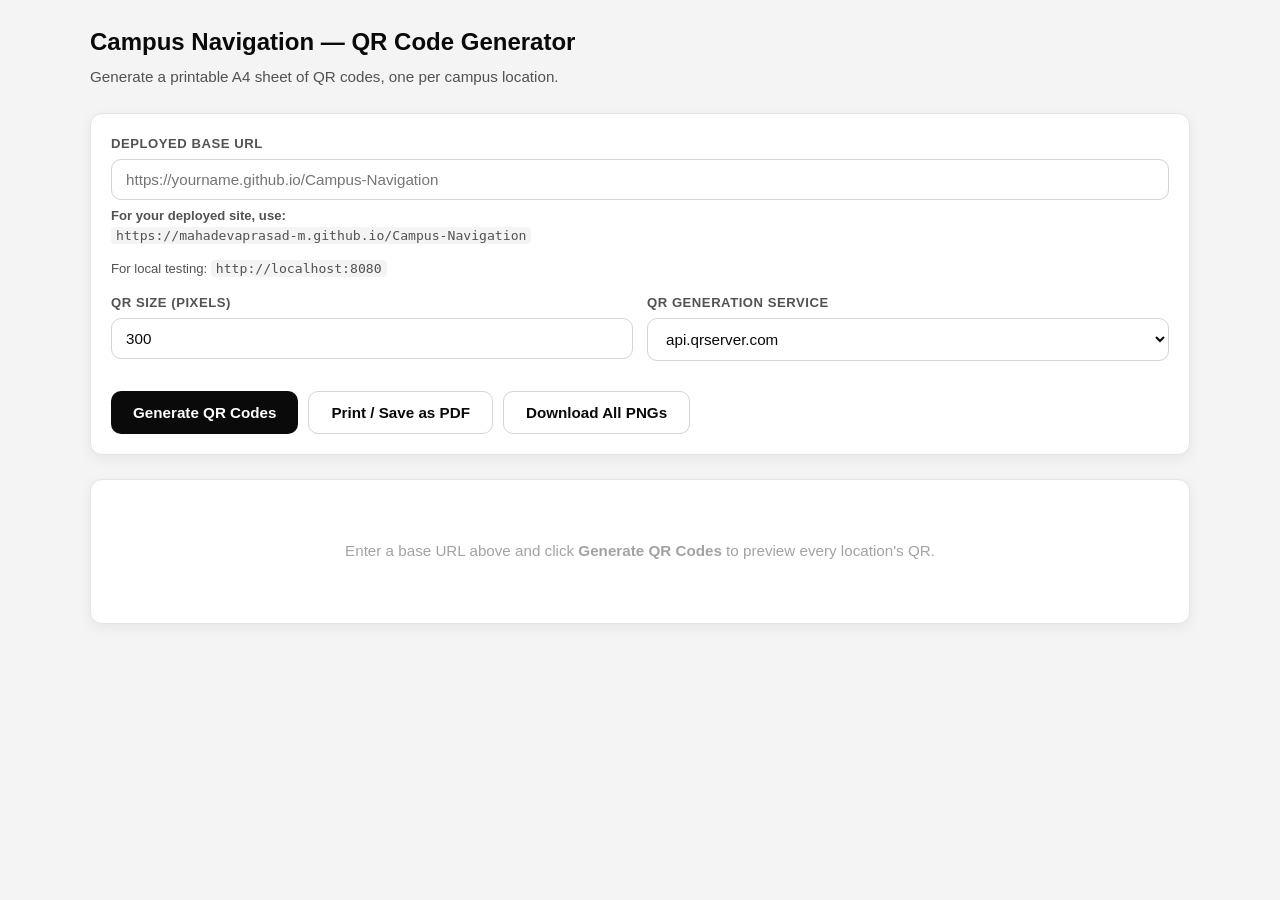
<file: qr-codes/generate-qr.html>
<!DOCTYPE html>
<html lang="en">
<head>
  <meta charset="UTF-8" />
  <meta name="viewport" content="width=device-width, initial-scale=1.0" />
  <title>QR Code Generator — Campus Navigation</title>

  <style>
    * { box-sizing: border-box; }

    body {
      margin: 0;
      padding: 24px 16px 60px;
      font-family: -apple-system, BlinkMacSystemFont, "Segoe UI", Roboto, Arial, sans-serif;
      background: #f4f4f5;
      color: #0a0a0a;
      line-height: 1.5;
    }

    .wrap { max-width: 1100px; margin: 0 auto; }

    h1 { margin: 0 0 6px; font-size: 1.5rem; }

    .subtitle { margin: 0 0 24px; color: #525252; font-size: 0.95rem; }

    /* ---- Control panel ---- */
    .panel {
      background: white;
      border-radius: 12px;
      padding: 20px;
      border: 1px solid #e5e5e5;
      box-shadow: 0 4px 14px rgba(0, 0, 0, 0.06);
      margin-bottom: 24px;
    }

    .field { margin-bottom: 14px; }
    .field:last-child { margin-bottom: 0; }

    label {
      display: block;
      font-size: 0.82rem;
      font-weight: 600;
      color: #525252;
      margin-bottom: 6px;
      text-transform: uppercase;
      letter-spacing: 0.04em;
    }

    input[type="text"],
    input[type="number"],
    select {
      width: 100%;
      padding: 11px 14px;
      border: 1px solid #d4d4d4;
      border-radius: 10px;
      font-size: 0.95rem;
      font-family: inherit;
      background: white;
      color: #0a0a0a;
    }

    input:focus, select:focus {
      outline: none;
      border-color: #0a0a0a;
      box-shadow: 0 0 0 3px rgba(10, 10, 10, 0.08);
    }

    .row {
      display: grid;
      grid-template-columns: 1fr 1fr;
      gap: 14px;
    }

    @media (max-width: 640px) {
      .row { grid-template-columns: 1fr; }
    }

    .btn {
      padding: 12px 22px;
      border: none;
      border-radius: 10px;
      font-size: 0.95rem;
      font-weight: 600;
      font-family: inherit;
      cursor: pointer;
      transition: background 0.15s, transform 0.08s;
    }

    .btn:active { transform: scale(0.98); }

    .btn-primary { background: #0a0a0a; color: white; }
    .btn-primary:hover { background: #262626; }

    .btn-secondary {
      background: white;
      color: #0a0a0a;
      border: 1px solid #d4d4d4;
    }
    .btn-secondary:hover { background: #f4f4f5; }

    .btn-row {
      display: flex;
      gap: 10px;
      flex-wrap: wrap;
      margin-top: 18px;
    }

    .hint { font-size: 0.82rem; color: #525252; margin-top: 6px; }

    .hint code {
      background: #f4f4f5;
      padding: 1px 5px;
      border-radius: 4px;
      font-size: 0.82rem;
    }

    .status {
      margin-top: 14px;
      padding: 10px 14px;
      border-radius: 10px;
      font-size: 0.88rem;
      background: #f4f4f5;
      color: #0a0a0a;
      border: 1px solid #e5e5e5;
    }

    .status.error {
      background: #fee2e2;
      color: #991b1b;
      border-color: #fecaca;
    }

    /* ---- QR sheet (3 columns) ---- */
    .sheet {
      display: grid;
      grid-template-columns: repeat(3, 1fr);
      gap: 16px;
      background: white;
      padding: 20px;
      border-radius: 12px;
      border: 1px solid #e5e5e5;
      box-shadow: 0 4px 14px rgba(0, 0, 0, 0.06);
    }

    .qr-card {
      border: 1px dashed #d4d4d4;
      border-radius: 10px;
      padding: 12px;
      text-align: center;
      background: white;
      page-break-inside: avoid;
      break-inside: avoid;
    }

    .qr-card img {
      width: 100%;
      max-width: 180px;
      height: auto;
      display: block;
      margin: 0 auto 8px;
    }

    .qr-name {
      font-size: 0.9rem;
      font-weight: 700;
      margin: 0 0 2px;
      line-height: 1.25;
    }

    .qr-id {
      font-size: 0.72rem;
      color: #525252;
      font-family: monospace;
      margin: 0 0 4px;
      word-break: break-all;
    }

    .qr-url {
      font-size: 0.68rem;
      color: #a3a3a3;
      margin: 0;
      word-break: break-all;
      line-height: 1.3;
    }

    .qr-college {
      font-size: 0.65rem;
      color: #a3a3a3;
      text-transform: uppercase;
      letter-spacing: 0.06em;
      margin-top: 6px;
    }

    .empty {
      grid-column: 1 / -1;
      text-align: center;
      padding: 40px 20px;
      color: #a3a3a3;
      font-size: 0.95rem;
    }

    /* ---- Print rules ---- */
    @media print {
      @page { size: A4 portrait; margin: 12mm; }

      body { background: white; padding: 0; }
      .wrap { max-width: 100%; }

      .panel, h1, .subtitle { display: none !important; }

      .sheet {
        box-shadow: none;
        border: none;
        padding: 0;
        gap: 10mm;
      }

      .qr-card { border: 1px dashed #a3a3a3; padding: 6mm; }

      .qr-url { display: none; }
    }
  </style>
</head>

<body>

  <div class="wrap">

    <h1>Campus Navigation — QR Code Generator</h1>
    <p class="subtitle">Generate a printable A4 sheet of QR codes, one per campus location.</p>

    <!-- ---- Control panel ---- -->
    <section class="panel">

      <div class="field">
        <label for="base-url">Deployed Base URL</label>
        <input type="text" id="base-url" placeholder="https://yourname.github.io/Campus-Navigation" />
        <p class="hint">
          <strong>For your deployed site, use:</strong><br>
          <code>https://mahadevaprasad-m.github.io/Campus-Navigation</code>
        </p>
        <p class="hint">For local testing: <code>http://localhost:8080</code></p>
      </div>

      <div class="row">
        <div class="field">
          <label for="qr-size">QR Size (pixels)</label>
          <input type="number" id="qr-size" value="300" min="150" max="800" />
        </div>
        <div class="field">
          <label for="qr-service">QR Generation Service</label>
          <select id="qr-service">
            <option value="qrserver">api.qrserver.com</option>
            <option value="quickchart">quickchart.io</option>
            <option value="google">chart.googleapis.com (legacy)</option>
          </select>
        </div>
      </div>

      <div class="btn-row">
        <button type="button" class="btn btn-primary"   id="generate-btn">Generate QR Codes</button>
        <button type="button" class="btn btn-secondary" id="print-btn">Print / Save as PDF</button>
        <button type="button" class="btn btn-secondary" id="download-btn">Download All PNGs</button>
      </div>

      <div class="status" id="status" hidden></div>
    </section>

    <!-- ---- QR sheet (filled in by JS) ---- -->
    <section class="sheet" id="sheet">
      <div class="empty" id="empty">
        Enter a base URL above and click <strong>Generate QR Codes</strong> to preview every location's QR.
      </div>
    </section>

  </div>

  <script>
    (function () {
      "use strict";

      // ---- Location list (kept in sync with locations.json) ----
      const LOCATIONS = [
        { id: "entrance",      name: "Main Entrance" },
        { id: "gate2",         name: "Rear Gate (Bus Stand)" },
        { id: "junction1",     name: "Central Junction" },
        { id: "junction2",     name: "Library Junction" },
        { id: "junction3",     name: "Canteen Junction" },
        { id: "junction4",     name: "Academic Junction" },
        { id: "cse_dept",      name: "CSE Department" },
        { id: "ise_dept",      name: "ISE Department" },
        { id: "ece_dept",      name: "ECE Department" },
        { id: "mech_dept",     name: "Mechanical Department" },
        { id: "civil_dept",    name: "Civil Department" },
        { id: "admin_block",   name: "Administrative Block" },
        { id: "exam_cell",     name: "Examination Cell" },
        { id: "principal",     name: "Principal's Office" },
        { id: "cse_lab1",      name: "CSE Lab 1 (Programming)" },
        { id: "cse_lab2",      name: "CSE Lab 2 (Data Structures)" },
        { id: "cse_lab3",      name: "CSE Lab 3 (Networks)" },
        { id: "ece_lab",       name: "Electronics Lab" },
        { id: "mech_lab",      name: "Mechanical Workshop" },
        { id: "network_lab",   name: "Network & Server Lab" },
        { id: "library",       name: "Central Library" },
        { id: "canteen",       name: "Students' Canteen" },
        { id: "auditorium",    name: "Main Auditorium" },
        { id: "seminar_hall",  name: "Seminar Hall" },
        { id: "sports_ground", name: "Sports Ground" },
        { id: "nss_room",      name: "NSS / NCC Room" },
        { id: "library_bath",  name: "Washroom (near Library)" },
        { id: "cse_bath",      name: "Washroom (CSE Block)" },
        { id: "water_cooler1", name: "Water Cooler (Central)" },
        { id: "water_cooler2", name: "Water Cooler (Canteen)" },
        { id: "parking",       name: "Two-Wheeler Parking" },
        { id: "bus_stop",      name: "College Bus Stop" },
        { id: "boys_hostel",   name: "Boys' Hostel" },
        { id: "girls_hostel",  name: "Girls' Hostel" },
        { id: "dispensary",    name: "Health Centre" },
        { id: "stationery",    name: "Stationery & Xerox Shop" }
      ];

      // ---- DOM references ----
      const baseUrlInput  = document.getElementById("base-url");
      const qrSizeInput   = document.getElementById("qr-size");
      const serviceInput  = document.getElementById("qr-service");
      const generateBtn   = document.getElementById("generate-btn");
      const printBtn      = document.getElementById("print-btn");
      const downloadBtn   = document.getElementById("download-btn");
      const sheet         = document.getElementById("sheet");
      const status        = document.getElementById("status");

      // ---- Memory: what we generated last time ----
      let generatedItems = [];

      // ---- Auto-fill the base URL ----
      if (window.location.protocol === "file:") {
        baseUrlInput.value = "http://localhost:8080";
      } else if (window.location.hostname === "localhost" ||
                 window.location.hostname === "127.0.0.1") {
        baseUrlInput.value = window.location.origin;
      }

      // ---- Event listeners ----
      generateBtn.onclick = onGenerate;
      printBtn.onclick    = () => window.print();
      downloadBtn.onclick = onDownloadAll;

      // ---- Generate the QR sheet ----
      // URL format: baseUrl + "/?loc=<id>"
      // (Query params work everywhere, unlike /loc/<id> on GitHub Pages.)
      function onGenerate() {

        let baseUrl = baseUrlInput.value.trim();

        if (baseUrl.length === 0) {
          showStatus("Please enter a base URL first.", true);
          return;
        }

        // Remove trailing slashes.
        baseUrl = baseUrl.replace(/\/+$/, "");

        // Clamp size between 150 and 800.
        let size = parseInt(qrSizeInput.value, 10);
        if (isNaN(size)) size = 300;
        if (size < 150) size = 150;
        if (size > 800) size = 800;

        const service = serviceInput.value;

        // Clear the sheet.
        sheet.innerHTML = "";
        generatedItems = [];

        // Build one card per location.
        for (const loc of LOCATIONS) {

          const url   = `${baseUrl}/?loc=${loc.id}`;
          const qrSrc = buildQrUrl(service, url, size);

          sheet.appendChild(createQrCard(loc, url, qrSrc));
          generatedItems.push({ id: loc.id, name: loc.name, url, src: qrSrc });
        }

        showStatus(`Generated ${LOCATIONS.length} QR codes. Click Print to make an A4 sheet.`, false);
      }

      // ---- Build one QR card ----
      function createQrCard(loc, url, qrSrc) {

        const card = document.createElement("div");
        card.className = "qr-card";

        const img = document.createElement("img");
        img.src = qrSrc;
        img.alt = `QR code for ${loc.name}`;
        card.appendChild(img);

        const name = document.createElement("p");
        name.className = "qr-name";
        name.textContent = loc.name;
        card.appendChild(name);

        const idLine = document.createElement("p");
        idLine.className = "qr-id";
        idLine.textContent = `loc=${loc.id}`;
        card.appendChild(idLine);

        const urlLine = document.createElement("p");
        urlLine.className = "qr-url";
        urlLine.textContent = url;
        card.appendChild(urlLine);

        const college = document.createElement("p");
        college.className = "qr-college";
        college.textContent = "GEC Chamarajanagar";
        card.appendChild(college);

        return card;
      }

      // ---- Build the QR image URL for the chosen service ----
      function buildQrUrl(service, targetUrl, size) {

        const encoded = encodeURIComponent(targetUrl);

        if (service === "quickchart") {
          return `https://quickchart.io/qr?text=${encoded}&size=${size}&margin=2`;
        }

        if (service === "google") {
          return `https://chart.googleapis.com/chart?chs=${size}x${size}&cht=qr&chl=${encoded}`;
        }

        // Default: qrserver
        return `https://api.qrserver.com/v1/create-qr-code/?size=${size}x${size}&data=${encoded}`;
      }

      // ---- Download all QR codes as PNG ----
      function onDownloadAll() {

        if (generatedItems.length === 0) {
          showStatus("Generate the QR codes first.", true);
          return;
        }

        showStatus(`Downloading ${generatedItems.length} QR images… please wait.`, false);

        for (const item of generatedItems) {
          downloadOne(item);
        }
      }

      function downloadOne(item) {
        fetch(item.src)
          .then(response => response.blob())
          .then(blob => {
            const objectUrl = URL.createObjectURL(blob);

            const a = document.createElement("a");
            a.href = objectUrl;
            a.download = `${item.id}.png`;
            document.body.appendChild(a);
            a.click();
            document.body.removeChild(a);

            setTimeout(() => URL.revokeObjectURL(objectUrl), 1500);
          })
          .catch(err => console.error("[qr] download failed for", item.id, err));
      }

      // ---- Show the status banner ----
      function showStatus(message, isError) {
        status.textContent = message;
        status.hidden = false;
        status.classList.toggle("error", isError);
      }

    })();
  </script>

</body>
</html>
</file>
